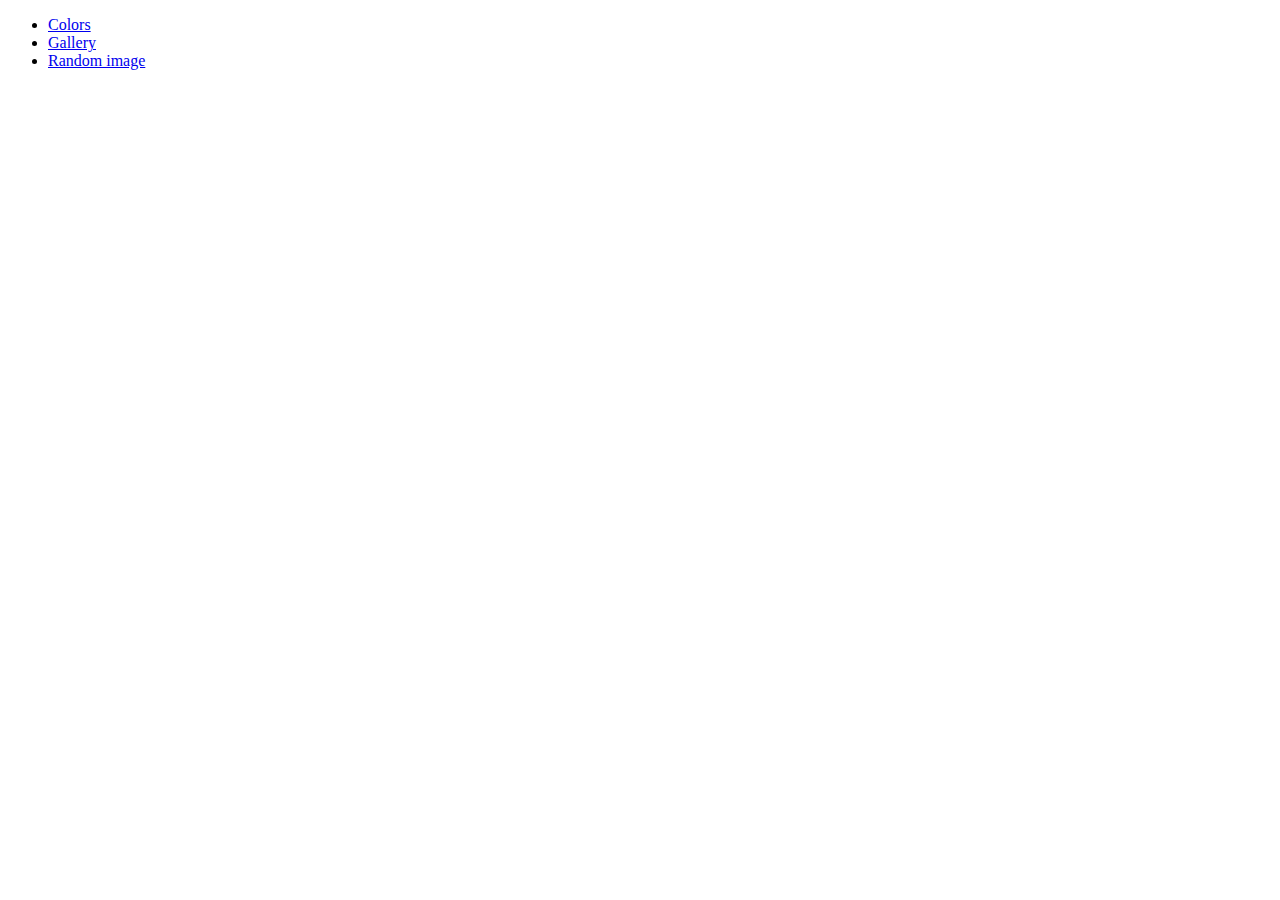
<file: index.html>
<!DOCTYPE html>
<html lang="en">
<head>
    <meta charset="UTF-8">
    <meta name="viewport" content="width=device-width, initial-scale=1.0">
    <title>JS Sandbox</title>
   
</head>
<body>
    <div class="container">
        <ul>
            <li><a href="colors.html">Colors</a></li>
            <li><a href="gallery.html">Gallery</a></li>
            <li><a href="random-image.html">Random image</a></li>
        </ul>
    </div>
    
</body>
</html>
</file>
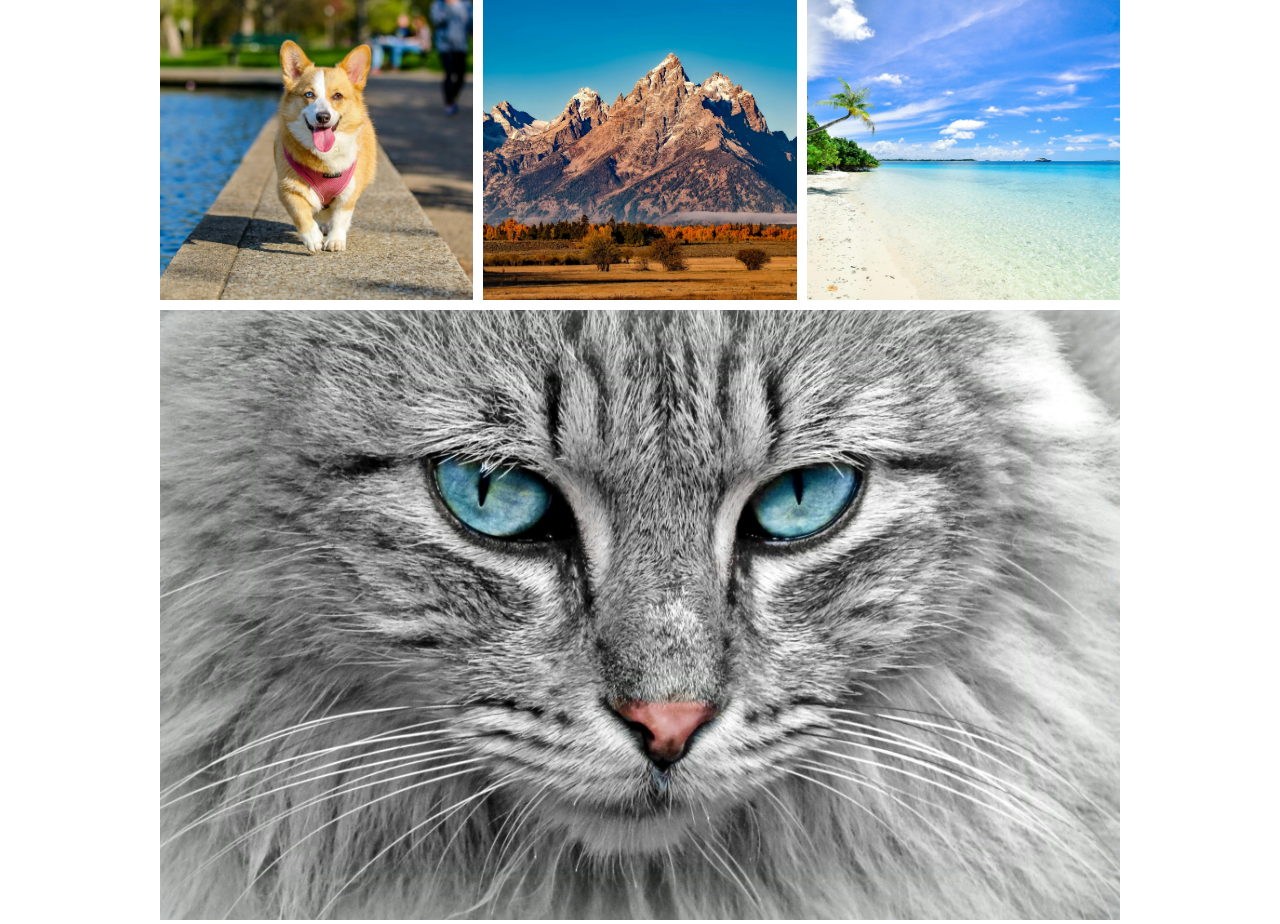
<file: gallery.html>
<!DOCTYPE html>
<html lang="en">
<head>
    <meta charset="UTF-8">
    <meta name="viewport" content="width=device-width, initial-scale=1.0">
    <title>JS Gallery</title>
    <link rel="stylesheet" href="CSS/images.css">
</head>
<body>
    <div class="container">
        <div class="gallery">
            <div class="gallery-image gallery-image1">
                <img src="images/pic1.jpg" alt="">
            </div>
            <div class="gallery-image gallery-image2">
                <img src="images/pic2.jpg" alt="">
            </div>
            <div class="gallery-image gallery-image3">
                <img src="images/pic3.jpg" alt="">
            </div>
            <div class="gallery-image gallery-image4">
                <img src="images/pic4.jpg" alt="">
            </div>

        </div>
    </div>
    <script src="js/images.js">
        
    </script>
</body>
</html>
</file>
<file: CSS/images.css>
*{
    box-sizing: border-box;
    margin: 0;
    padding: 0%;
}

.gallery {
    display: grid;
    height: 95%;
    gap: 10px;
    grid-template-columns: repeat(3, 1fr);
    grid-template-rows: repeat(3, 300px);
    margin: 0 auto;
    width: 75%;

}

.gallery-image img {
    height: 100%;
    object-fit: cover;
    width: 100%;
}

.gallery-image4 {
    grid-column: 1/4;
    grid-row: 2/4;
}
</file>
